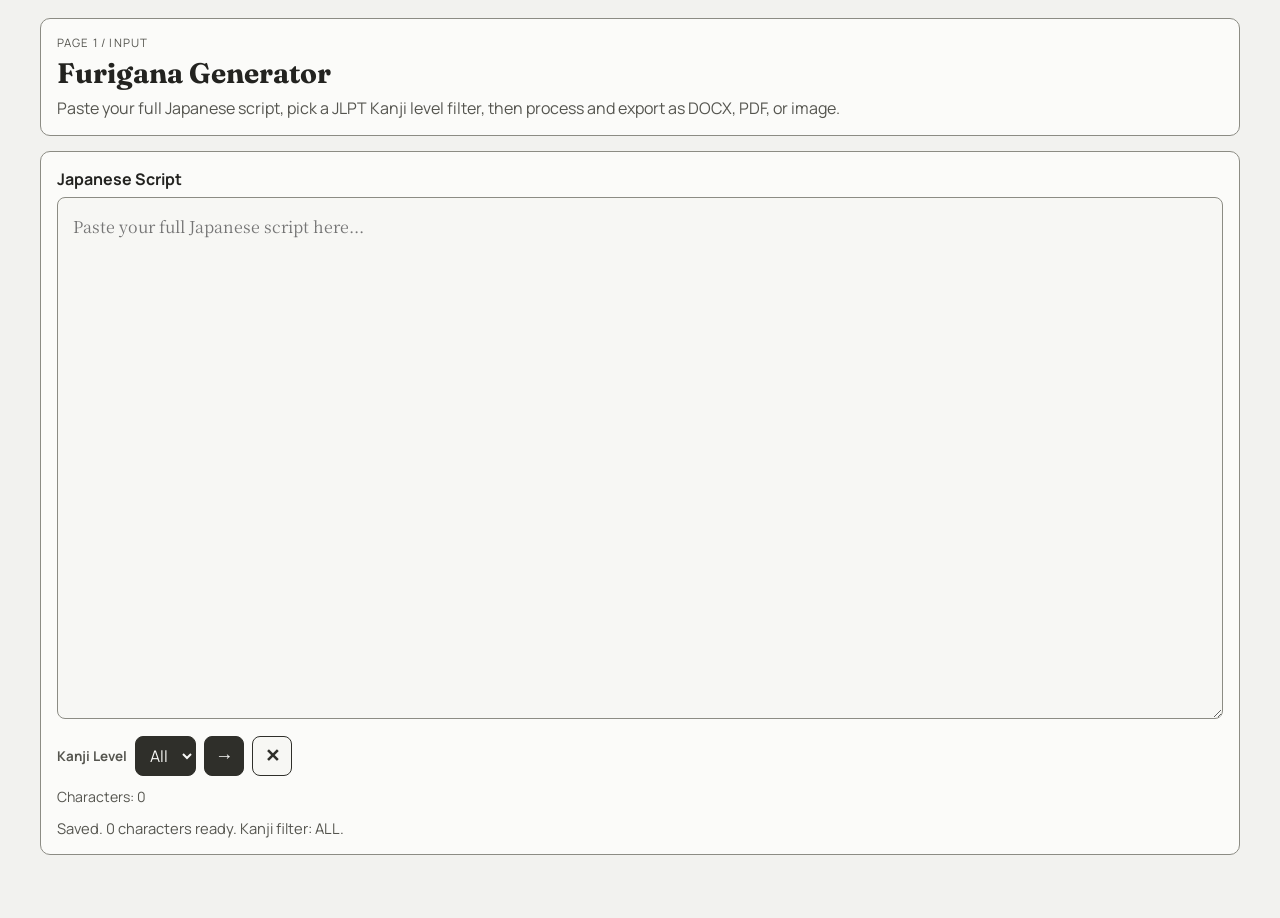
<file: index.html>
<!DOCTYPE html>
<html lang="en">
  <head>
    <meta charset="UTF-8" />
    <meta name="viewport" content="width=device-width, initial-scale=1.0" />
    <title>Furigana Generator</title>
    <link rel="preconnect" href="https://fonts.googleapis.com" />
    <link rel="preconnect" href="https://fonts.gstatic.com" crossorigin />
    <link
      href="https://fonts.googleapis.com/css2?family=Fraunces:opsz,wght@9..144,600;9..144,700&family=Manrope:wght@400;600;700&family=Noto+Serif+JP:wght@400;600;700&display=swap"
      rel="stylesheet"
    />
    <link rel="stylesheet" href="./style.css" />
  </head>
  <body class="input-page">
    <main class="shell input-shell">
      <header class="hero">
        <p class="eyebrow">Page 1 / Input</p>
        <h1>Furigana Generator</h1>
        <p class="lead">
          Paste your full Japanese script, pick a JLPT Kanji level filter, then process and export as DOCX, PDF, or image.
        </p>
      </header>

      <section class="panel input-panel input-panel-full">
        <label for="sourceText">Japanese Script</label>
        <textarea
          id="sourceText"
          class="source-input"
          placeholder="Paste your full Japanese script here..."
          spellcheck="false"
        ></textarea>

        <div class="controls">
          <label for="kanjiLevelSelect" class="level-label">Kanji Level</label>
          <select id="kanjiLevelSelect" class="level-select" aria-label="Select JLPT Kanji level">
            <option value="all">All</option>
            <option value="n4">N4</option>
            <option value="n3">N3</option>
            <option value="n2">N2</option>
            <option value="n1">N1</option>
          </select>
          <button id="openProcessBtn" class="btn icon-btn btn-solid" type="button" title="Open process page" aria-label="Open process page">
            <span aria-hidden="true">&#x2192;</span>
            <span class="sr-only">Open process page</span>
          </button>
          <button id="clearBtn" class="btn icon-btn" type="button" title="Clear text" aria-label="Clear text">
            <span aria-hidden="true">&#x2715;</span>
            <span class="sr-only">Clear text</span>
          </button>
        </div>

        <p id="charCount" class="char-count">Characters: 0</p>
        <p id="status" class="status">Ready. Auto-save is enabled.</p>
      </section>
    </main>

    <script src="./input.js"></script>
  </body>
</html>
</file>
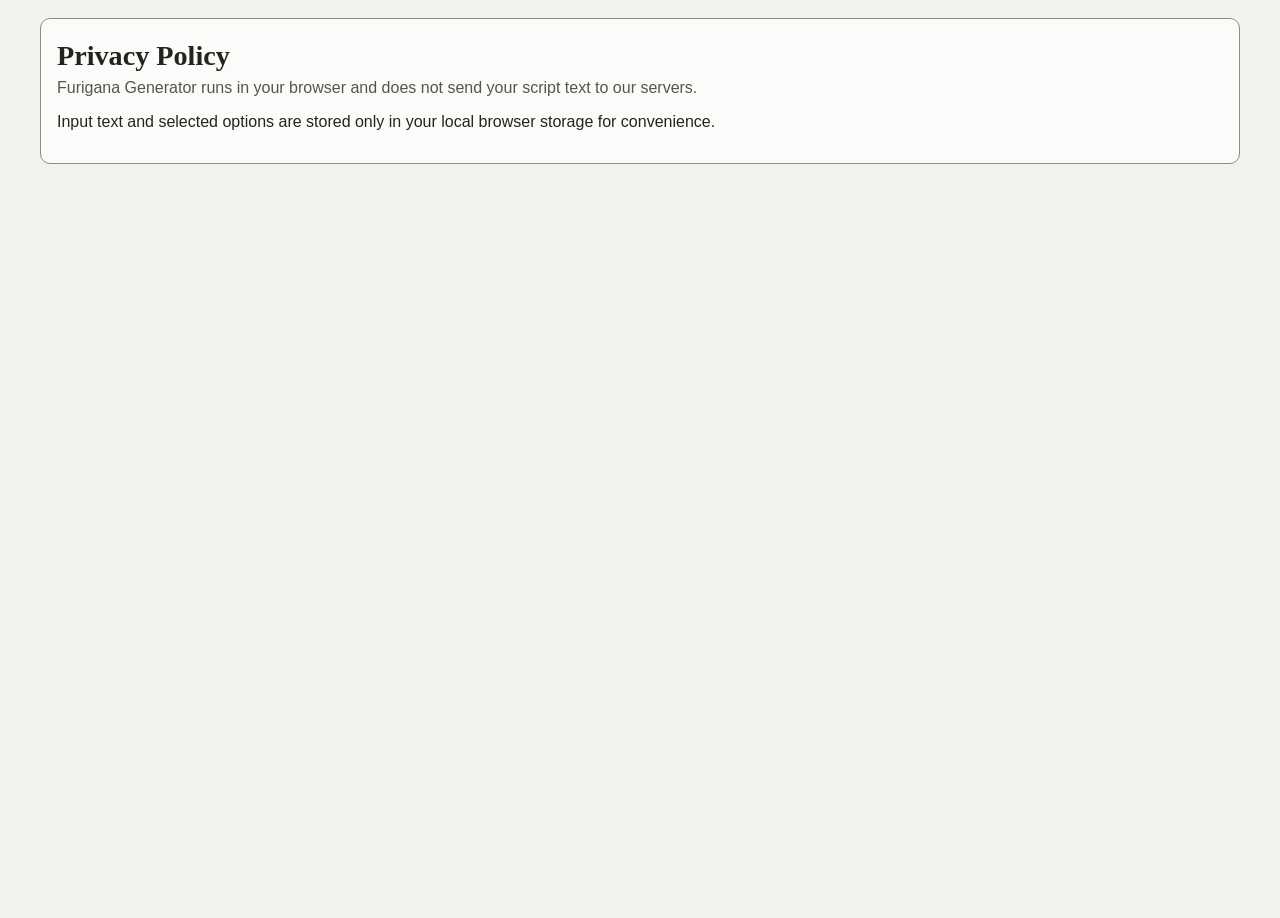
<file: privacy.html>
<!DOCTYPE html>
<html lang="en">
  <head>
    <meta charset="UTF-8" />
    <meta name="viewport" content="width=device-width, initial-scale=1.0" />
    <title>Privacy Policy - Furigana Generator</title>
    <link rel="stylesheet" href="./style.css" />
  </head>
  <body>
    <main class="shell">
      <section class="panel">
        <h1>Privacy Policy</h1>
        <p class="lead">Furigana Generator runs in your browser and does not send your script text to our servers.</p>
        <p>Input text and selected options are stored only in your local browser storage for convenience.</p>
      </section>
    </main>
  </body>
</html>
</file>
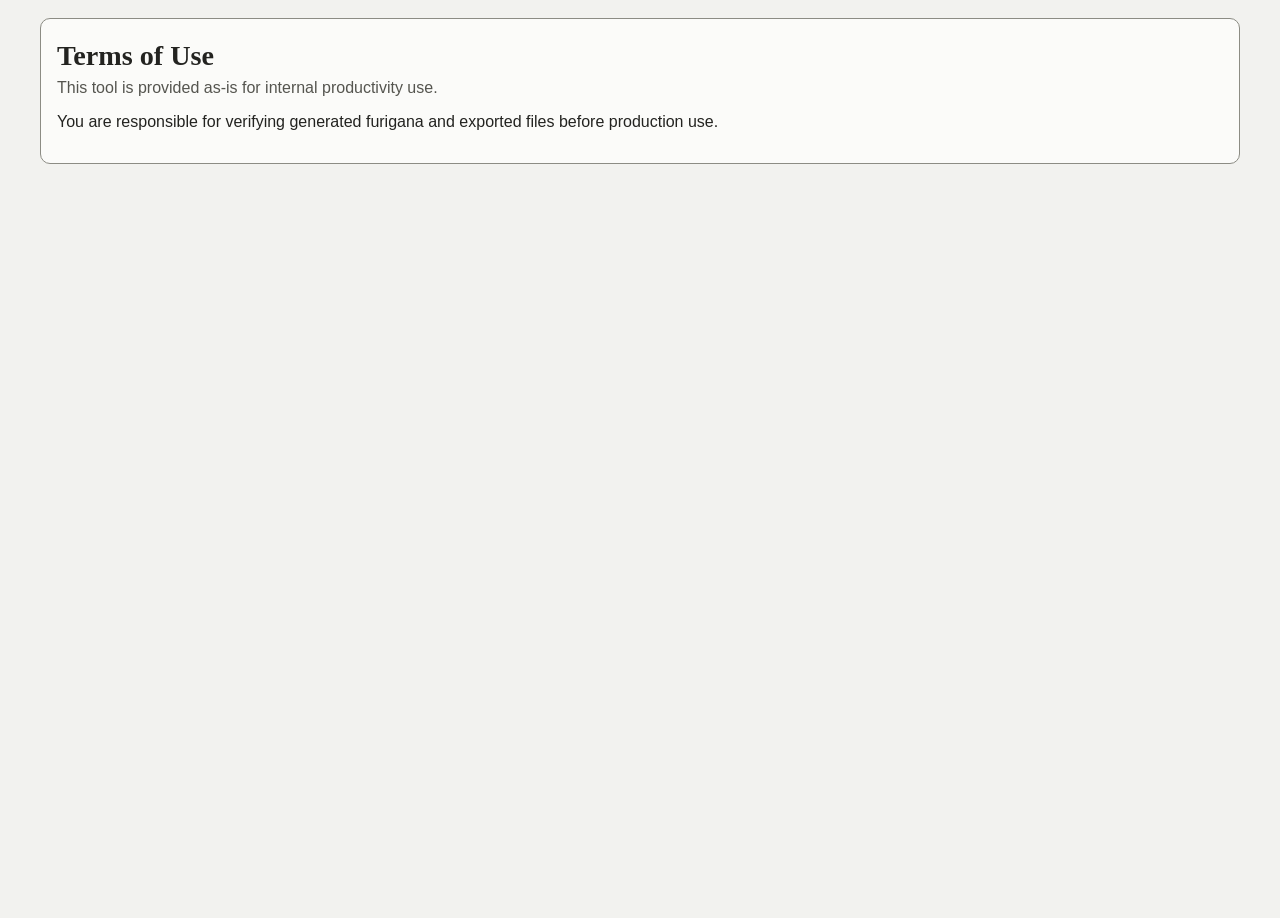
<file: terms.html>
<!DOCTYPE html>
<html lang="en">
  <head>
    <meta charset="UTF-8" />
    <meta name="viewport" content="width=device-width, initial-scale=1.0" />
    <title>Terms of Use - Furigana Generator</title>
    <link rel="stylesheet" href="./style.css" />
  </head>
  <body>
    <main class="shell">
      <section class="panel">
        <h1>Terms of Use</h1>
        <p class="lead">This tool is provided as-is for internal productivity use.</p>
        <p>You are responsible for verifying generated furigana and exported files before production use.</p>
      </section>
    </main>
  </body>
</html>
</file>
<file: style.css>
:root {
  --bg: #f2f2ef;
  --panel: #fbfbf9;
  --surface: #f7f7f4;
  --surface-strong: #ecece8;
  --ink: #232320;
  --ink-soft: #55554f;
  --ink-strong: #2f2f2a;
  --line: #8c8c84;
  --line-soft: #c8c8c1;
}

* {
  box-sizing: border-box;
}

body {
  margin: 0;
  min-height: 100vh;
  background: var(--bg);
  color: var(--ink);
  font-family: "Manrope", "Segoe UI", sans-serif;
}

.shell {
  width: min(1200px, calc(100% - 2rem));
  margin: 1.1rem auto;
  display: grid;
  gap: 0.9rem;
}

.hero,
.panel {
  background: var(--panel);
  border: 1px solid var(--line);
  border-radius: 10px;
  padding: 1rem;
}

.eyebrow {
  margin: 0;
  font-size: 0.72rem;
  letter-spacing: 0.1em;
  text-transform: uppercase;
  color: var(--ink-soft);
}

h1 {
  margin: 0.35rem 0 0.45rem;
  font-family: "Fraunces", Georgia, serif;
  font-size: clamp(1.2rem, 2.2vw, 1.9rem);
}

.lead {
  margin: 0;
  color: var(--ink-soft);
}

label {
  display: block;
  margin-bottom: 0.45rem;
  font-weight: 700;
}

.source-input {
  width: 100%;
  min-height: 58vh;
  border: 1px solid var(--line);
  border-radius: 8px;
  background: var(--surface);
  color: var(--ink);
  font-family: "Noto Serif JP", serif;
  font-size: 1rem;
  line-height: 1.8;
  padding: 0.95rem;
  resize: vertical;
}

.source-input:focus {
  outline: 2px solid var(--ink-strong);
  outline-offset: 1px;
}

.controls,
.toolbar-group {
  display: flex;
  gap: 0.5rem;
  flex-wrap: wrap;
}

.controls {
  margin-top: 0.75rem;
  align-items: center;
}

.level-label {
  margin: 0;
  font-size: 0.84rem;
  color: var(--ink-soft);
  font-weight: 700;
}

.level-select {
  height: 2.5rem;
  border: 1px solid var(--ink-strong);
  border-radius: 8px;
  padding: 0 0.6rem;
  background: var(--ink-strong);
  color: #f8f8f6;
  font: inherit;
  color-scheme: dark;
}

.level-select:focus {
  outline: 2px solid var(--ink-strong);
  outline-offset: 1px;
}

.level-select:hover {
  background: #252520;
  color: #ffffff;
}

.level-select option {
  background: #1f1f1b;
  color: #f8f8f6;
}

.level-select option:checked {
  background: #34342f;
  color: #ffffff;
}

.level-select option:hover,
.level-select option:focus {
  background: #34342f;
  color: #ffffff;
}

.btn {
  border: 1px solid var(--ink-strong);
  background: var(--surface);
  color: var(--ink-strong);
  text-decoration: none;
  cursor: pointer;
  border-radius: 8px;
  display: inline-flex;
  align-items: center;
  justify-content: center;
  transition: background-color 120ms ease, color 120ms ease;
}

.btn:hover {
  background: var(--surface-strong);
  color: var(--ink-strong);
}

.btn:disabled {
  opacity: 0.45;
  cursor: not-allowed;
}

.btn-solid {
  background: var(--ink-strong);
  color: #f8f8f6;
}

.btn-solid:hover {
  background: #252520;
  color: #f8f8f6;
}

.icon-btn {
  width: 2.5rem;
  height: 2.5rem;
  padding: 0;
  font-size: 1.15rem;
  font-weight: 700;
}

.icon-btn[aria-pressed="true"] {
  background: var(--ink-strong);
  color: #f8f8f6;
}

.status {
  margin: 0.75rem 0 0;
  color: var(--ink-soft);
  font-size: 0.92rem;
}

.char-count {
  margin: 0.7rem 0 0;
  font-size: 0.88rem;
  color: var(--ink-soft);
}

.status.error {
  color: var(--ink-strong);
  font-weight: 700;
}

.process-page {
  overflow: hidden;
}

.process-layout {
  height: 100vh;
  width: min(1320px, calc(100% - 1rem));
  margin: 0.5rem auto;
  display: grid;
  grid-template-rows: auto 1fr;
  gap: 0.6rem;
}

.toolbar {
  background: var(--panel);
  border: 1px solid var(--line);
  border-radius: 10px;
  padding: 0.55rem;
  display: flex;
  align-items: center;
  justify-content: space-between;
  position: sticky;
  top: 0.45rem;
  z-index: 20;
}

.toolbar .level-select {
  min-width: 4.4rem;
}

#voiceSelect {
  min-width: 7rem;
}

#speedSelect {
  min-width: 6.8rem;
}

#fontBoldBtn {
  font-family: "Fraunces", Georgia, serif;
  font-size: 0.95rem;
  width: 1.9rem;
  height: 1.9rem;
}

.process-panel {
  display: grid;
  grid-template-rows: auto 1fr;
  min-height: 0;
  margin-bottom: 25px;
}

.output-head {
  display: flex;
  align-items: center;
  justify-content: space-between;
  gap: 0.55rem;
  margin-bottom: 0.55rem;
}

.output-left {
  display: grid;
  gap: 0.35rem;
}

.text-style-tools {
  display: inline-flex;
  align-items: center;
  gap: 0.4rem;
}

.swatch-btn {
  width: 1.45rem;
  height: 1.45rem;
  border: 1px solid var(--ink-strong);
  border-radius: 999px;
  cursor: pointer;
  padding: 0;
}

.swatch-btn[data-font-color="#1f1f1f"] {
  background: #1f1f1f;
}

.swatch-btn[data-font-color="#b03a3a"] {
  background: #b03a3a;
}

.swatch-btn[data-font-color="#2f8f4f"] {
  background: #2f8f4f;
}

.swatch-btn[data-font-color="#2f63c9"] {
  background: #2f63c9;
}

.swatch-btn.active,
.swatch-btn:focus-visible {
  outline: 2px solid #f6f6f3;
  outline-offset: 1px;
  box-shadow: 0 0 0 2px #2f2f2a;
}

.output-head h2 {
  margin: 0;
  font-family: "Fraunces", Georgia, serif;
  font-size: 1.2rem;
}

.output-head p {
  margin: 0.1rem 0 0;
  color: var(--ink-soft);
}

.progress-wrap {
  display: none;
  margin: 0 0 0.6rem;
}

.progress-wrap.active {
  display: block;
}

.progress-track {
  width: 100%;
  height: 0.55rem;
  border: 1px solid var(--line);
  border-radius: 999px;
  background: var(--surface);
  overflow: hidden;
}

.progress-fill {
  width: 0;
  height: 100%;
  background: var(--ink-strong);
  transition: width 140ms ease;
}

.progress-label {
  margin: 0.35rem 0 0;
  font-size: 0.82rem;
  color: var(--ink-soft);
}

.output {
  border: 1px solid var(--line);
  border-radius: 8px;
  padding: 0.75rem;
  background: var(--surface);
  min-height: 120px;
}

.output-full {
  overflow: auto;
  min-height: 0;
}

.line-row {
  display: grid;
  grid-template-columns: auto 1fr;
  gap: 0.45rem;
  border-bottom: 1px dashed var(--line-soft);
  padding: 0 0 0.35rem;
  margin-bottom: 0.35rem;
  transition: background-color 140ms ease, border-color 140ms ease;
}

.line-row.active-reading {
  background: #e8e8e3;
  border-bottom-color: #98988f;
}

.line-row:last-child {
  border-bottom: 0;
  margin-bottom: 0;
  padding-bottom: 0;
}

.line-speak {
  width: 2rem;
  height: 2rem;
  border: 1px solid var(--ink-strong);
  border-radius: 6px;
  background: var(--surface);
  color: var(--ink-strong);
  cursor: pointer;
  font-size: 0.95rem;
}

.line-speak:hover {
  background: var(--surface-strong);
  color: var(--ink-strong);
}

.line-text {
  margin: 0;
  line-height: 1.85;
  word-break: break-word;
  font-size: 1rem;
  font-family: "Noto Serif JP", serif;
  color: var(--user-font-color, var(--ink));
  font-weight: var(--user-font-weight, 400);
}

.line-token {
  border-radius: 4px;
  padding: 0 0.02em;
  transition: background-color 120ms ease, color 120ms ease;
}

.line-token.active-word {
  background: #f0d8d8;
  color: #4a2222;
}

ruby {
  cursor: pointer;
}

rt {
  font-size: 0.62rem;
  color: var(--user-ruby-color, #3b3b36);
}

.blank {
  min-height: 1.2rem;
  border-bottom: 1px dashed var(--line-soft);
}

.sr-only {
  position: absolute;
  width: 1px;
  height: 1px;
  padding: 0;
  margin: -1px;
  overflow: hidden;
  clip: rect(0, 0, 0, 0);
  white-space: nowrap;
  border: 0;
}

.modal {
  position: fixed;
  inset: 0;
  background: rgba(30, 30, 28, 0.35);
  display: none;
  align-items: center;
  justify-content: center;
  padding: 1rem;
  z-index: 40;
}

.modal.open {
  display: flex;
}

.modal-card {
  width: min(430px, 100%);
  background: var(--panel);
  border: 1px solid var(--line);
  border-radius: 10px;
  padding: 0.95rem;
}

.modal-title {
  margin: 0;
  font-family: "Fraunces", Georgia, serif;
  font-size: 1.1rem;
}

.modal-options {
  display: grid;
  grid-template-columns: repeat(3, minmax(0, 1fr));
  gap: 0.55rem;
  margin-top: 0.85rem;
}

.modal-option,
.modal-cancel {
  height: 2.45rem;
  border-radius: 8px;
  font-weight: 700;
}

.modal-cancel {
  margin-top: 0.65rem;
  width: 100%;
}

@media (max-width: 820px) {
  .shell {
    width: min(1200px, calc(100% - 1rem));
    margin-top: 0.7rem;
  }

  .source-input {
    min-height: 65vh;
  }

  .process-layout {
    width: calc(100% - 0.6rem);
    margin: 0.3rem;
  }

  .toolbar {
    justify-content: flex-start;
  }

  .modal-options {
    grid-template-columns: 1fr;
  }

  .text-style-tools {
    flex-wrap: wrap;
  }

  .level-label {
    width: 100%;
    margin-bottom: 0.1rem;
  }
}
</file>
